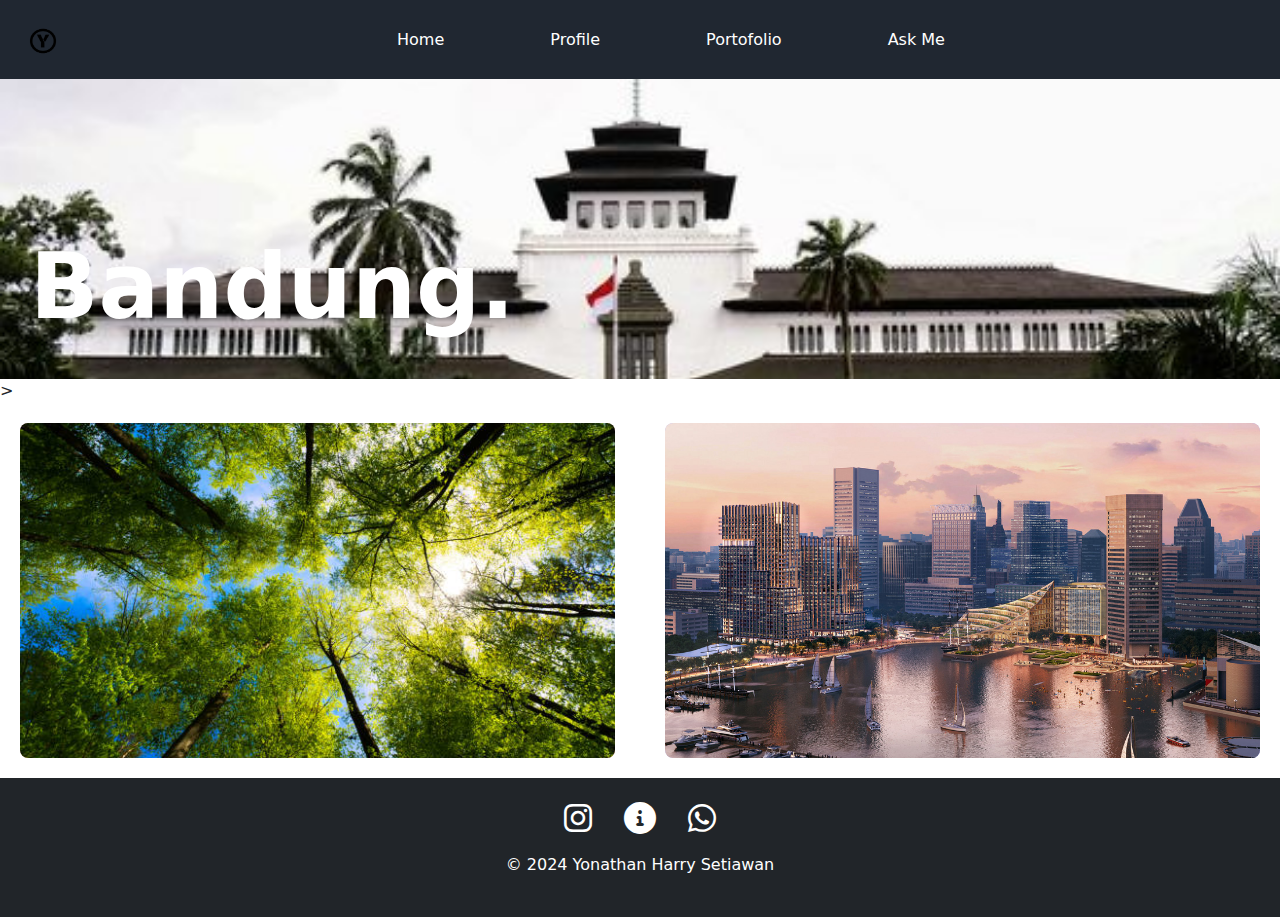
<file: index.html>
<!doctype html>
<html lang="en">
  <head>
    <meta charset="utf-8">
    <meta name="viewport" content="width=device-width, initial-scale=1">
    <title>Navbar Demo</title>
    <link href="https://cdn.jsdelivr.net/npm/bootstrap@5.3.3/dist/css/bootstrap.min.css" rel="stylesheet" integrity="sha384-QWTKZyjpPEjISv5WaRU9OFeRpok6YctnYmDr5pNlyT2bRjXh0JMhjY6hW+ALEwIH" crossorigin="anonymous">
    <link rel="stylesheet" href="https://cdnjs.cloudflare.com/ajax/libs/font-awesome/6.0.0-beta3/css/all.min.css">
    <link rel="stylesheet" href="index.css">
  </head>
  <body>
    <nav class="navbar navbar-expand-lg navbar-custom">
      <div class="container-fluid">
        <a class="navbar-brand text-white ms-3" href="#">
          <img src="logo-removebg-preview.png" alt="Logo" width="30" height="50" class="d-inline-block align-text-top">
        </a>
        <button class="navbar-toggler" type="button" data-bs-toggle="collapse" data-bs-target="#navbarNav" aria-controls="navbarNav" aria-expanded="false" aria-label="Toggle navigation">
          <span class="navbar-toggler-icon"></span>
        </button>
        <div class="collapse navbar-collapse" id="navbarNav">
          <ul class="navbar-nav mx-auto">
            <li class="nav-item">
              <a class="nav-link active" aria-current="page" href="index.html">Home</a>
            </li>
            <li class="nav-item">
              <a class="nav-link" href="aboutme.html">Profile</a>
            </li>
            <li class="nav-item">
              <a class="nav-link" href="#">Portofolio</a>
            </li>
            <li class="nav-item">
              <a class="nav-link" href="#">Ask Me</a>
            </li>
          </ul>
        </div>
      </div>
    </nav>
    
    <!-- Image below navbar with center crop -->
    <div class="center-cropped-image-container">
      <img src="bg.jpg" alt="Background Image" class="center-cropped-image">
      <div class="overlay-text">Bandung.</div>
    </div>>
    <section class="two-image-section">
      <div class="image-container left-image">
        <img src="nature.jpg" alt="Left Image" class="section-image">
        <div class="image-caption">NATURE</div>
      </div>
      <div class="image-container right-image">
        <img src="urban.jpg" alt="Right Image" class="section-image">
        <div class="image-caption">URBAN</div>
      </div>
    </section>
    <footer class="bg-dark text-white text-center py-4">
      <div class="container">
        <div class="d-flex justify-content-center">
          <a href="https://www.instagram.com/" class="text-white" aria-label="Home"><i class="fa-brands fa-instagram fa-2x mx-3"></i></a>
          <a href="mailto:yonathansetiawan01@gmail.com/" class="text-white" aria-label="About"><i class="fas fa-info-circle fa-2x mx-3"></i></a>
          <a href="https://wa.me/0881023644200/" class="text-white" aria-label="Contact"><i class="fa-brands fa-whatsapp fa-2x mx-3"></i></i></a>
        </div>
        <p class="mt-3">© 2024 Yonathan Harry Setiawan</p>
      </div>
    </footer>

    <script src="https://cdn.jsdelivr.net/npm/bootstrap@5.3.3/dist/js/bootstrap.bundle.min.js" integrity="sha384-YvpcrYf0tY3lHB60NNkmXc5s9fDVZLESaAA55NDzOxhy9GkcIdslK1eN7N6jIeHz" crossorigin="anonymous"></script></body>
</html>
</file>
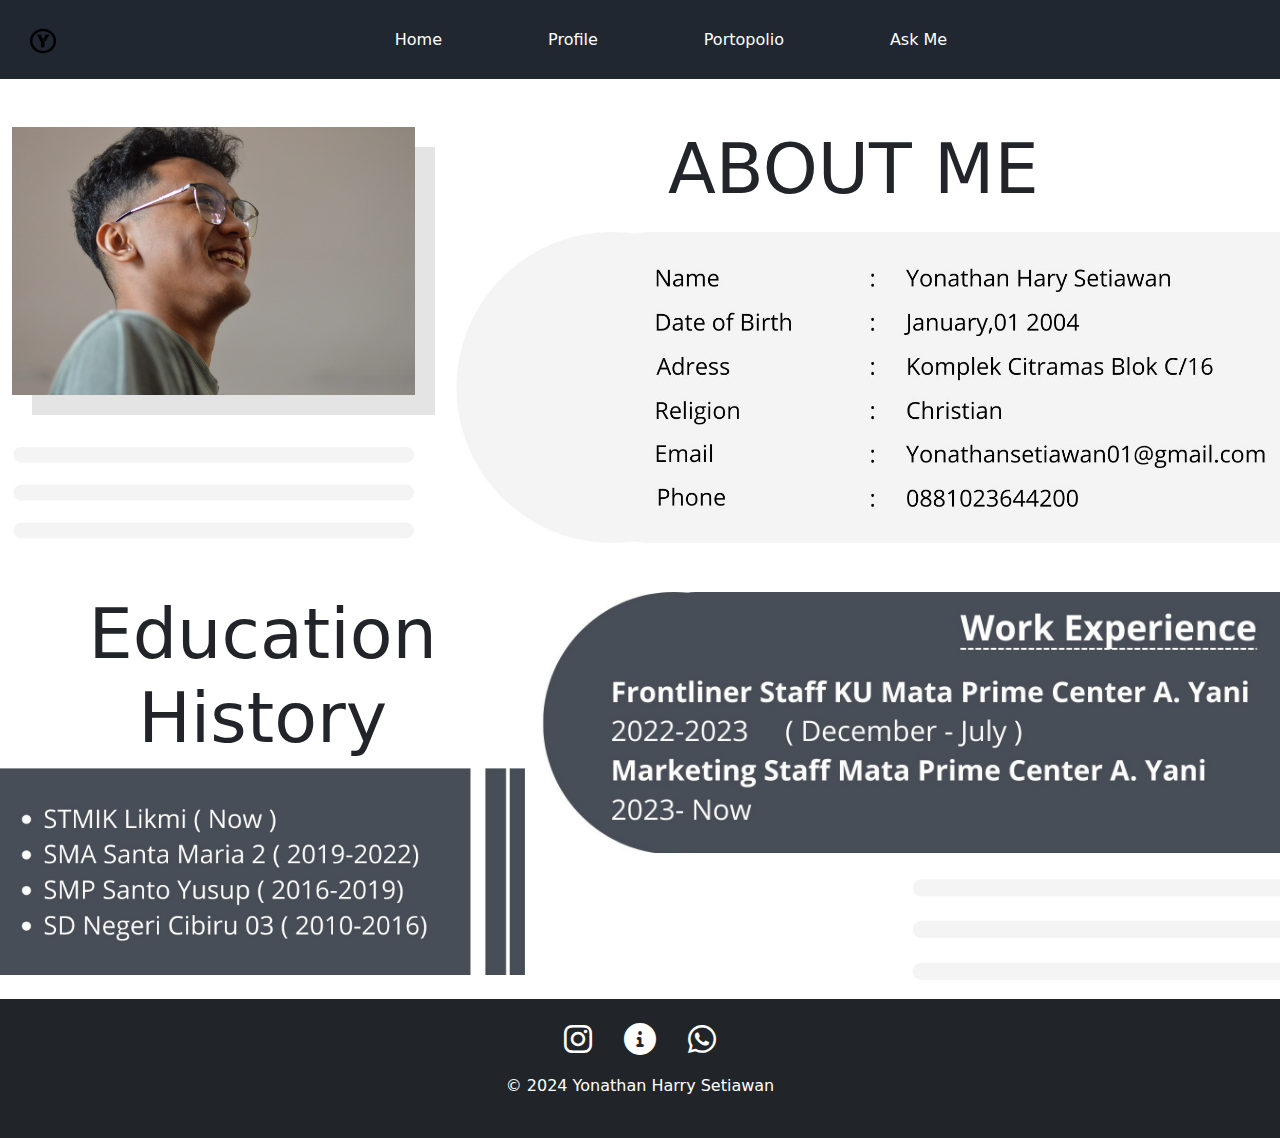
<file: aboutme.html>
<!doctype html>
<html lang="en">
  <head>
    <meta charset="utf-8">
    <meta name="viewport" content="width=device-width, initial-scale=1">
    <title>Navbar Demo</title>
    <link href="https://cdn.jsdelivr.net/npm/bootstrap@5.3.3/dist/css/bootstrap.min.css" rel="stylesheet" integrity="sha384-QWTKZyjpPEjISv5WaRU9OFeRpok6YctnYmDr5pNlyT2bRjXh0JMhjY6hW+ALEwIH" crossorigin="anonymous">
    <link rel="stylesheet" href="https://cdnjs.cloudflare.com/ajax/libs/font-awesome/6.0.0-beta3/css/all.min.css">
    <link rel="stylesheet" href="index.css">
    <link rel="stylesheet" href="about.css">
  </head>
  <body>
    <nav class="navbar navbar-expand-lg navbar-custom">
      <div class="container-fluid">
        <a class="navbar-brand text-white ms-3" href="#">
          <img src="logo-removebg-preview.png" alt="Logo" width="30" height="50" class="d-inline-block align-text-top">
        </a>
        <button class="navbar-toggler" type="button" data-bs-toggle="collapse" data-bs-target="#navbarNav" aria-controls="navbarNav" aria-expanded="false" aria-label="Toggle navigation">
          <span class="navbar-toggler-icon"></span>
        </button>
        <div class="collapse navbar-collapse" id="navbarNav">
          <ul class="navbar-nav mx-auto">
            <li class="nav-item">
              <a class="nav-link active" aria-current="page" href="index.html">Home</a>
            </li>
            <li class="nav-item">
              <a class="nav-link" href="aboutme.html">Profile</a>
            </li>
            <li class="nav-item">
              <a class="nav-link" href="#">Portopolio</a>
            </li>
            <li class="nav-item">
              <a class="nav-link" href="#">Ask Me</a>
            </li>
          </ul>
        </div>
      </div>
    </nav>
    <BR></BR>
    <div class="container-fluid">
      <div class="row">
        
        <div class="col-4 d-flex flex-column align-items-center">
          <img src="yoyo.jpg" alt="Foto Utama" class="jawa mb-3">
          <br>
          <img src="4.jpg" alt="Foto Tambahan" class="extra-image text-center">
        </div>
        
        
        <div class="col-8">
          <h1 class="text-center">ABOUT ME</h1>
          <div class="content-wrapper d-flex align-items-center">
            <div class="text-content">
              
            </div>
            <img src="3.jpg" alt="About Me Image" class="about-image ms-3">
          </div>
        </div>
      </div>
    </div>
    
      <br><br>
      <section>
        <div class="container-fluid text-center">
          <div class="row">
            <div class="col-5 p-0 pe-2"> 
              <h1>Education History</h1>
              <img src="2.jpg" alt="" class="left-image">
            </div>
            <div class="col-7 p-0 ps-2 position-relative">
              <img src="1.jpg" alt="" class="right-image">
              <br>
              <img src="4.jpg" alt="Foto Tambahan" class="miaw">
            </div>
          </div>
        </div>
      </section>
      <br>
      <footer class="bg-dark text-white text-center py-4">
        <div class="container">
          <div class="d-flex justify-content-center">
            <a href="https://www.instagram.com/" class="text-white" aria-label="Home"><i class="fa-brands fa-instagram fa-2x mx-3"></i></a>
            <a href="mailto:yonathansetiawan01@gmail.com" class="text-white" aria-label="About"><i class="fas fa-info-circle fa-2x mx-3"></i></a>
            <a href="https://wa.me/0881023644200" class="text-white" aria-label="Contact"><i class="fa-brands fa-whatsapp fa-2x mx-3"></i></i></a>
          </div>
          <p class="mt-3">© 2024 Yonathan Harry Setiawan</p>
        </div>
      </footer>
      
    <script src="https://cdn.jsdelivr.net/npm/bootstrap@5.3.3/dist/js/bootstrap.bundle.min.js" integrity="sha384-YvpcrYf0tY3lHB60NNkmXc5s9fDVZLESaAA55NDzOxhy9GkcIdslK1eN7N6jIeHz" crossorigin="anonymous"></script></body>
</html>
</file>
<file: index.css>
.navbar-custom {
  background-color: #202731;
}


.navbar-nav .nav-item .nav-link {
  color: white;
}


.navbar-nav .nav-item + .nav-item {
  margin-left: 90px;
}


.center-cropped-image-container {
  position: relative;
  width: 100%;
  height: 300px;
  overflow: hidden;
}


.center-cropped-image {
  width: 100%;
  height: 100%;
  object-fit: cover;
  object-position: center;
}


.overlay-text {
  position: absolute;
  bottom: 20px;
  left: 20px;
  color: white;
  font-size: 90px;
  font-weight: bold;
  padding: 5px 10px;
  border-radius: 5px;
}


.two-image-section {
  display: flex;
  justify-content: space-between;
  padding: 20px;
  gap: 20px;
}


.image-container {
  position: relative;
  width: 48%;
  aspect-ratio: 16 / 9;
  overflow: hidden;
  border-radius: 8px;
}


.image-container::after {
  content: '';
  position: absolute;
  top: 0;
  right: 0;
  bottom: 0;
  left: 0; 
  background-color: rgba(255, 0, 0, 0.4); 
  box-shadow: 8px 8px 0px rgba(255, 0, 0, 0.4); 
  transition: opacity 0.3s ease; 
  border-radius: 8px; 
  z-index: -1; 
}

.image-container.right-image::after {
  background-color: rgba(0, 0, 255, 0.4); 
  box-shadow: 8px 8px 0px rgba(0, 0, 255, 0.4); 
}


.section-image {
  width: 100%;
  height: 100%;
  object-fit: cover;
  object-position: center;
  transition: transform 0.3s ease; 
}


.image-container:hover .section-image {
  transform: translateX(-20px); 
}


.image-caption {
  position: absolute;
  bottom: 0;
  left: 0;
  width: 100%;
  padding: 10px;
  background-color: rgba(255, 0, 0, 0.4); 
  color: white;
  text-align: center;
  font-size: 16px;
  font-weight: bold;
  opacity: 0; 
  transform: translateY(10px);
  transition: opacity 0.3s ease, transform 0.3s ease;
  border-radius: 0 0 8px 8px;
}

.image-container.right-image .image-caption {
  background-color: rgba(0, 0, 255, 0.4); 
}


.image-container:hover .image-caption {
  opacity: 1;
  transform: translateY(0);
}

footer .fa {
  margin: 0px 0px; 
}
  


footer .fa:hover {
  transform: scale(1.2); 
}
</file>
<file: about.css>
h1{
    font-size: 70px;
}

.jawa{
    padding: 0px 0px;
    box-shadow: 20px 20px #E4E4E4;
    width: 100%;
    object-fit: cover;
}

.miaw{
    width: 60%; 
    object-fit: cover;
    position: absolute;
    
}

.extra-image {
    width: 100%;
    object-fit: cover;
}


.content-wrapper {
    display: flex;
    align-items: center;
    margin-top: 20px;
  }
  
  .about-image {
    width: 100%; 
    object-fit: cover;
    margin-left: 20px; 
  }
  
  .extra-image {
    margin-top: 10px; 
  }
  
  
.left-image {
    width: 100%; 
    object-fit: cover;
    display: block;
    position: relative;
    left: 0;
  }
  
  .right-image {
    width: 100%; 
    object-fit: cover;
    display: block;
    position: relative;
    right: 0;
  }
</file>
